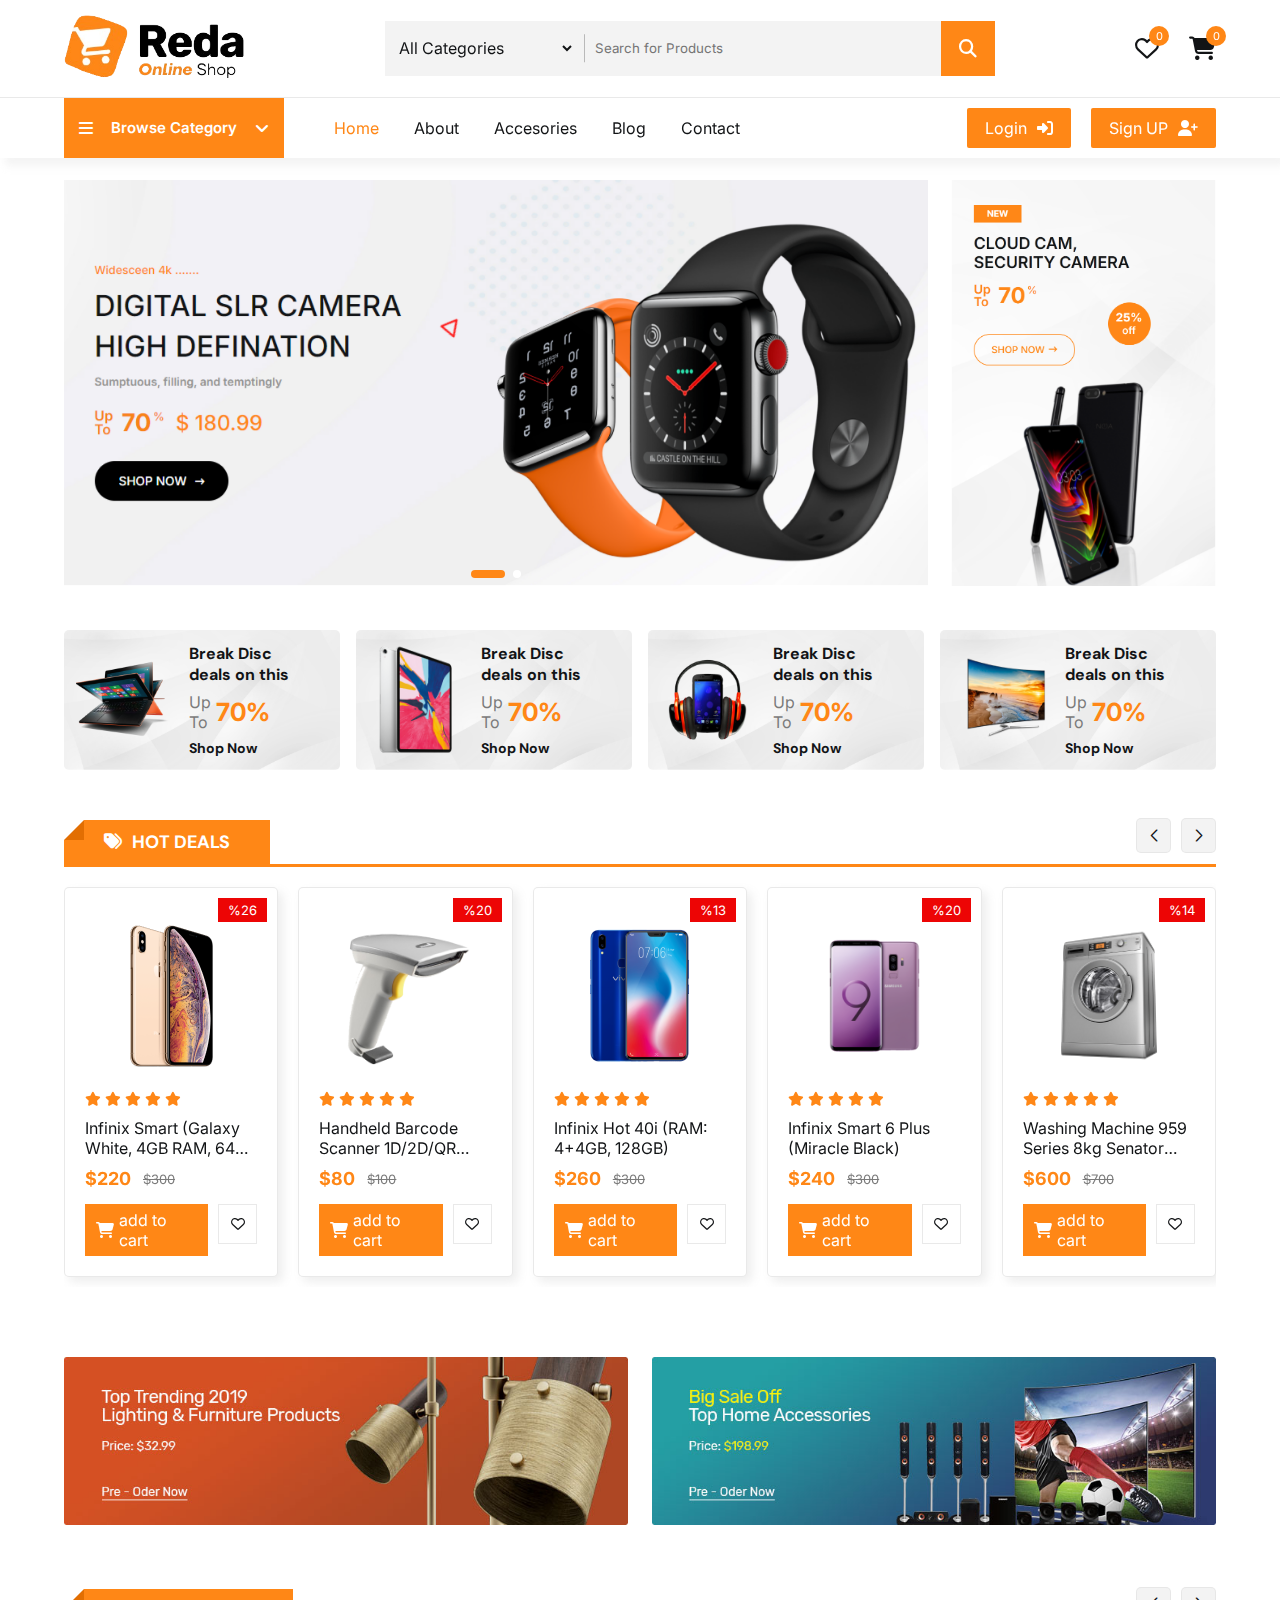
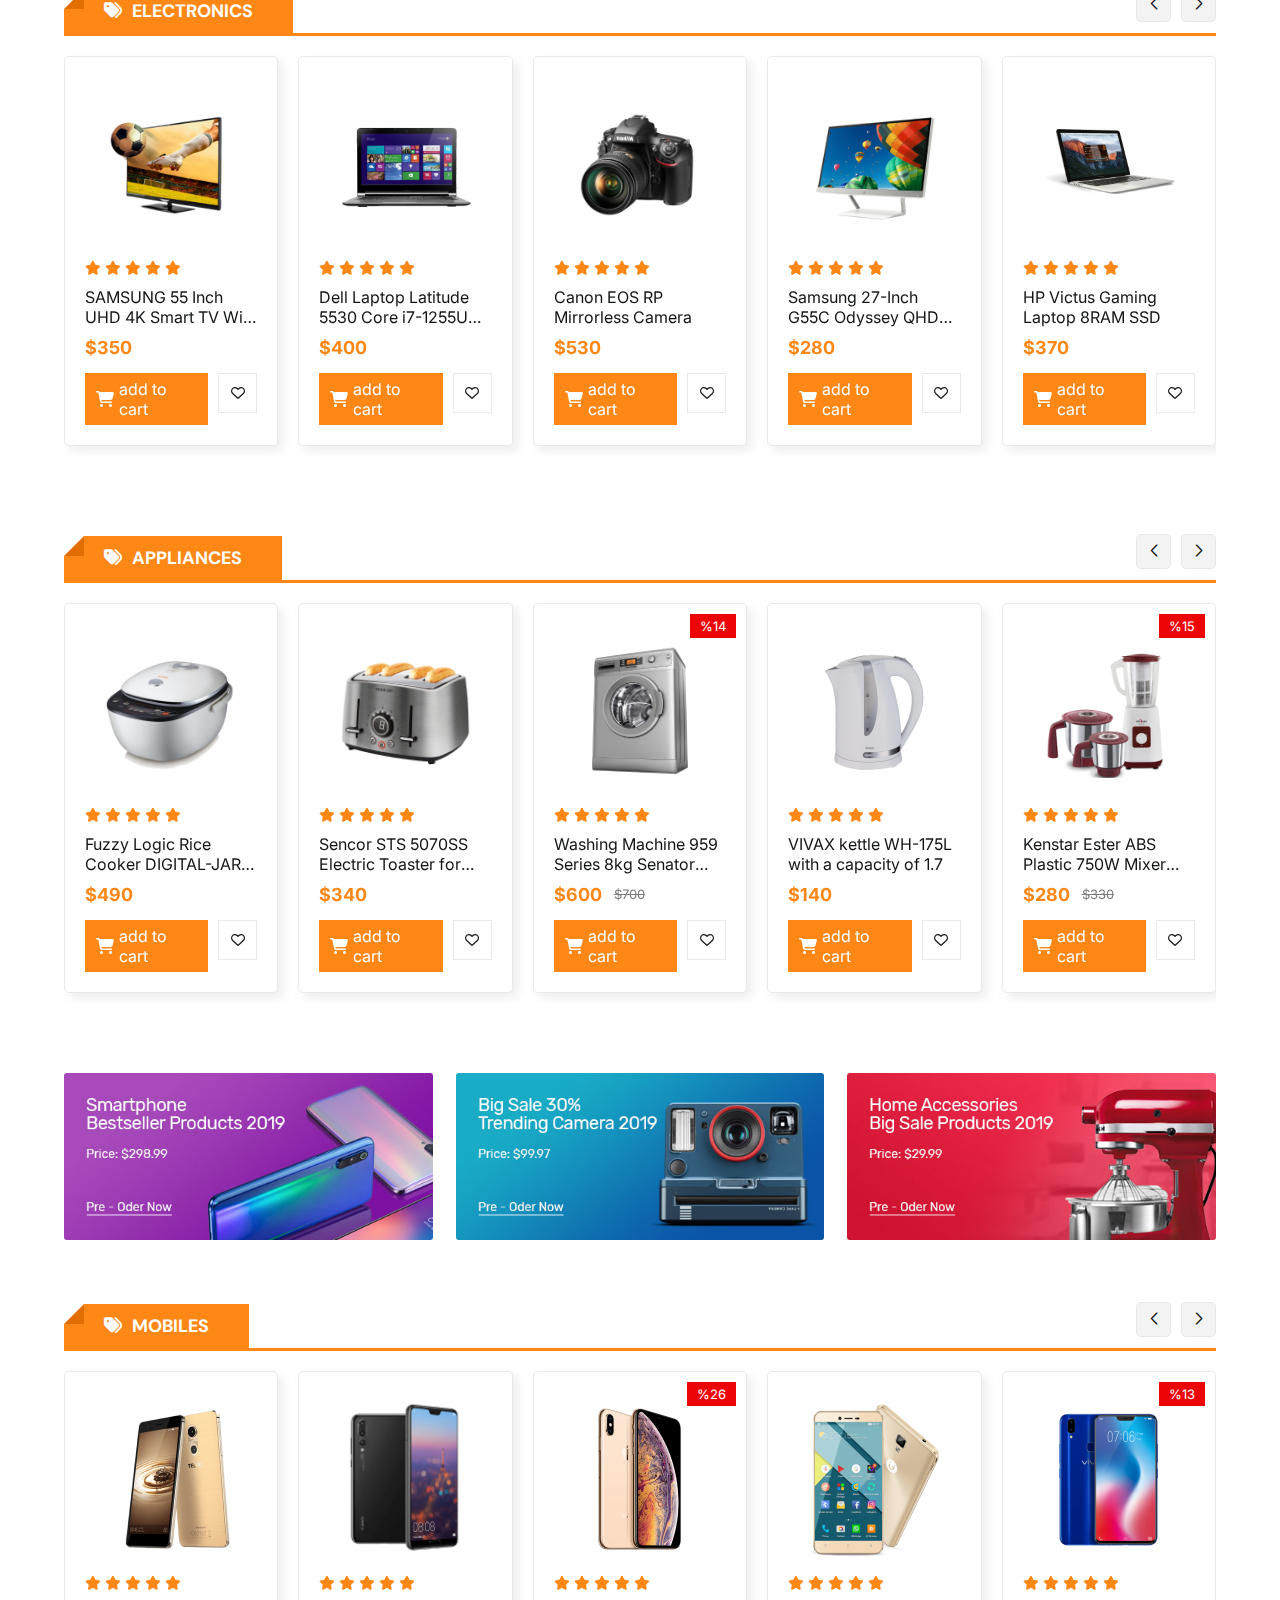
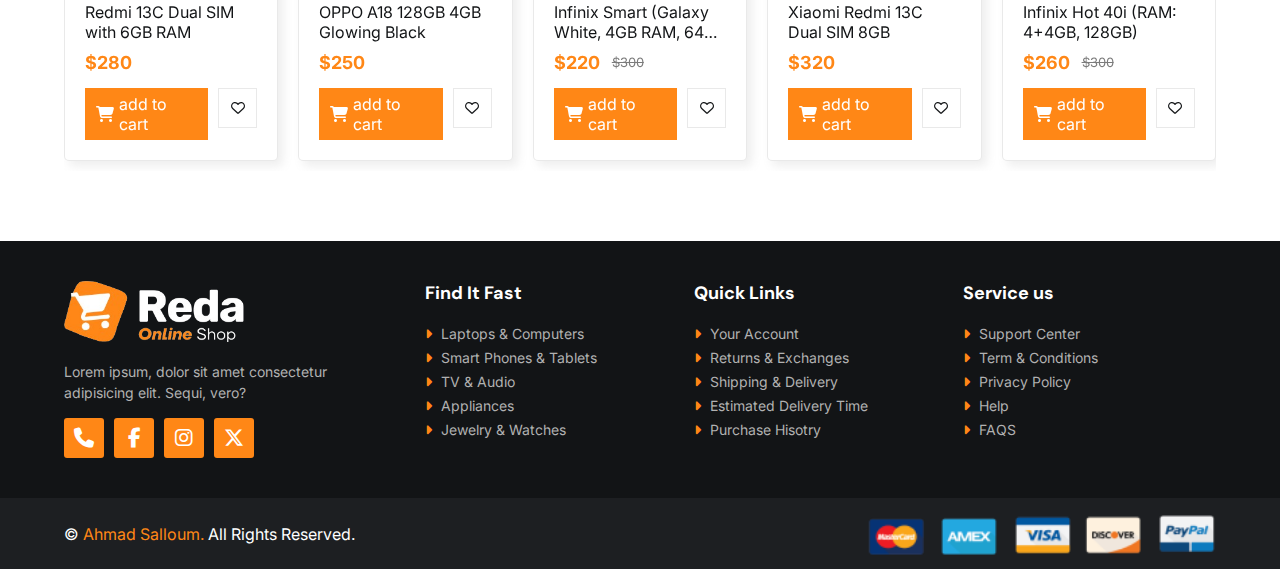
<file: index.html>
<!DOCTYPE html>
<html lang="en">
<head>
    <meta charset="UTF-8">
    <meta name="viewport" content="width=device-width, initial-scale=1.0">
    <title>Reda | Online Store</title>


    <link rel="icon" href="img/icon.png">




     <!-- Link Swiper's CSS -->
  <link rel="stylesheet" href="https://cdn.jsdelivr.net/npm/swiper@11/swiper-bundle.min.css" />

     <link rel="stylesheet" href="https://cdnjs.cloudflare.com/ajax/libs/font-awesome/6.6.0/css/all.min.css">

         <!-- File CSS -->
         <link rel="stylesheet" href="CSS/style.css">
    </head>
<body>


    <div class="cart">
        <div class="top_cart">
            <h3>Cart Items : <span class="Count_item_cart">0</span></h3>
            <span onclick="open_close_cart()" class="close_cart"><i class="fa-regular fa-circle-xmark"></i></span>
        </div>


        <div class="items_in_cart" id="cart_items">



        </div>


        <div class="bottom_cart">
            <div class="total">
                <p>subtotal</p>
                <p class="price_cart_toral">$0</p>
            </div>

            <div class="button_cart">
                <a href="checkout.html" class="btn_cart btn">Checkout</a>
                <span onclick="open_close_cart()" class="btn_cart trans_bg btn">Shop More</span>
            </div>
        </div>

    </div>

    <header>
        <div class="top_header">
            <div class="container">
                <a href="index.html" class="logo"> <img src="img/logo.png" alt=""></a>

                <form action="" class="search_box">

                    <div class="select_box">
                        <select id="category" name="category">

                            <option value="All Categories">All Categories</option>
                            <option value="Electronics & Digita">Electronics & Digita</option>
                            <option value="Phones & Tablet">Phones & Tablety</option>
                            <option value="Fashion & Clothings">Fashion & Clothings</option>
                            <option value="Telivsion & Monitor">Telivsion & Monitor</option>
                            <option value="Jewelry & Watches">Jewelry & Watches</option>
                            <option value="Washing Machine">Washing Machine</option>
                            <option value="Toys & Hobbies">Toys & Hobbies</option>

                        </select>
                    </div>

                    <input type="text" name="search" id="search" placeholder="Search for Products" required>

                    <button type="submit">
                        <i class="fa-solid fa-magnifying-glass"></i>
                    </button>

                    

                </form>

                <div class="header_icons">
                    <div class="icon">
                        <a href="#">
                            <i class="fa-regular fa-heart"></i>
                            <span class="count count_favourite">0</span>
                        </a>
                    </div>

                    <div onclick="open_close_cart()" class="icon">
                        <i class="fa-solid fa-cart-shopping"></i>
                        <span class="count count_item_header">0</span>
                    </div>
                </div>
            </div>
        </div>


        <div class="bottom_header">
            <div class="container">
                <nav class="nav">

                    <span onclick="open_Menu()" class="open_menu"><i class="fa-solid fa-bars"></i></span>

                    <div class="category_nav">

                        <div onclick="Open_Categ_list()" class="category_btn">
                            <i class="fa-solid fa-bars"></i>
                            <p>Browse Category</p>
                            <i class="fa-solid fa-angle-down"></i>

                        </div>


                        <div class="category_nav_list">
                            <a href="#">Top 10 Offers</a>
                            <a href="#">Electronics & Digita</a>
                            <a href="#">Phones & Tablet</a>
                            <a href="#">Fashion & Clothings</a>
                            <a href="#">Telivsion & Monitor</a>
                            <a href="#">Jewelry & Watches</a>
                            <a href="#">Toys & Hobbies</a>
                        </div>

                    </div>

                    <ul class="nav_links">

                        <span onclick="open_Menu()" class="close_menu"><i class="fa-regular fa-circle-xmark"></i></span>

                        <li class="active"><a href="#">Home</a></li>
                        <li><a href="index.html">About</a></li>
                        <li><a href="#">Accesories</a></li>
                        <li><a href="#">Blog</a></li>
                        <li><a href="#">Contact</a></li>

                    </ul>

                </nav>

                <div class="login_signup btns">
                    <a href="#" class="btn">Login  <i class="fa-solid fa-right-to-bracket"></i></a>

                    <a href="#" class="btn">Sign UP <i class="fa-solid fa-user-plus"></i></a>
                </div>

            </div>
        </div>

        
    </header>


    <div class="slider">
        <div class="container">


            <!-- Swiper -->
            <div class="slide-swp mySwiper">

                <div class="swiper-wrapper">
                    <div class="swiper-slide">
                        <a href="#"><img src="img/banner_home1.png" alt=""></a>
                    </div>
                    <div class="swiper-slide">
                        <a href="#"><img src="img/banner_home2.png" alt=""></a>
                    </div>

                    
                </div>
                <div class="swiper-pagination"></div>

            </div>


            <div class="banner_2">
                <a href="#"><img src="img/banner_home3.png" alt=""></a>
            </div>

        </div>
    </div>




    <div class="banners_4">
        <div class="container">


            <div class="box">
                <a href="#" class="link_btn"></a>

                <img src="img/banner3_1.png" alt="">
                <div class="text">
                    <h5>Break Disc</h5>
                    <h5>deals on this</h5>

                    <div class="sale">
                        <p>Up <br> To</p>
                        <span>70%</span>
                    </div>

                    <h6>Shop Now</h6>

                </div>
            </div>


            
            <div class="box">
                <a href="#" class="link_btn"></a>

                <img src="img/banner3_2.png" alt="">
                <div class="text">
                    <h5>Break Disc</h5>
                    <h5>deals on this</h5>
                    <div class="sale">
                        <p>Up <br> To</p>
                        <span>70%</span>
                    </div>

                    <h6>Shop Now</h6>

                </div>
            </div>


            
            <div class="box">
                <a href="#" class="link_btn"></a>

                <img src="img/banner3_3.png" alt="">
                <div class="text">
                    <h5>Break Disc</h5>
                    <h5>deals on this</h5>
                    <div class="sale">
                        <p>Up <br> To</p>
                        <span>70%</span>
                    </div>

                    <h6>Shop Now</h6>

                </div>
            </div>


            
            <div class="box">
                <a href="#" class="link_btn"></a>

                <img src="img/banner3_4.png" alt="">
                <div class="text">
                    <h5>Break Disc</h5>
                    <h5>deals on this</h5>
                    <div class="sale">
                        <p>Up <br> To</p>
                        <span>70%</span>
    
                    </div>
                    <h6>Shop Now</h6>
                </div>
            </div>


        </div>
    </div>


    <div class="slider_products slide">

        <div class="container">

            <div class="slide_product mySwiper">

                <div class="top_slide">
                    <h2><i class="fa-solid fa-tags"></i> Hot Deals</h2>
                </div>
                
                <div class="products swiper-wrapper" id="swiper_items_sale">

             
                   



                </div>
                


                <div class="swiper-button-next btn_Swip"></div>
                <div class="swiper-button-prev btn_Swip"></div>
            </div>

        </div>
    </div>


    <div class="banners">
        <div class="container">
            <div class="banners_boxs banner_2_img">
                <a href="#" class="box"><img src="img/banner_box4.jpg" alt=""></a>
                <a href="#" class="box"><img src="img/banner_box5.jpg" alt=""></a>
            </div>
        </div>
    </div>


    <div class="slider_products slide">

        <div class="container">

            <div class="slide_product mySwiper">

                <div class="top_slide">
                    <h2><i class="fa-solid fa-tags"></i> Electronics</h2>
                </div>
                
                <div class="products swiper-wrapper" id="swiper_elctronics">

             
                   



                </div>
                


                <div class="swiper-button-next btn_Swip"></div>
                <div class="swiper-button-prev btn_Swip"></div>
            </div>

        </div>
    </div>


    <div class="slider_products slide">

        <div class="container">

            <div class="slide_product mySwiper">

                <div class="top_slide">
                    <h2><i class="fa-solid fa-tags"></i> Appliances</h2>
                </div>
                
                <div class="products swiper-wrapper" id="swiper_appliances">

             
                   



                </div>
                


                <div class="swiper-button-next btn_Swip"></div>
                <div class="swiper-button-prev btn_Swip"></div>
            </div>

        </div>
    </div>


    <div class="banners">
        <div class="container">
            <div class="banners_boxs banner_3_img">
                <a href="#" class="box"><img src="img/banner_box1.jpg" alt=""></a>
                <a href="#" class="box"><img src="img/banner_box2.jpg" alt=""></a>
                <a href="#" class="box"><img src="img/banner_box3.jpg" alt=""></a>
            </div>
        </div>
    </div>

    
    <div class="slider_products slide">

        <div class="container">

            <div class="slide_product mySwiper">

                <div class="top_slide">
                    <h2><i class="fa-solid fa-tags"></i> Mobiles</h2>
                </div>
                
                <div class="products swiper-wrapper" id="swiper_mobiles">

             
                   



                </div>
                


                <div class="swiper-button-next btn_Swip"></div>
                <div class="swiper-button-prev btn_Swip"></div>
            </div>

        </div>
    </div>

    

    <footer>
        <div class="container">

            <div class="big_row">
                <img class="logo_footer" src="img/white_logo.png" alt="">

                <p>Lorem ipsum, dolor sit amet consectetur adipisicing elit. Sequi, vero?</p>

                <div class="icons_footer">
                    <a href="#"><i class="fa-solid fa-phone"></i></a>
                    <a href="#"><i class="fa-brands fa-facebook-f"></i></a>
                    <a href="#"><i class="fa-brands fa-instagram"></i></a>
                    <a href="#"><i class="fa-brands fa-x-twitter"></i></a>
                </div>
            </div>

            <div class="row">
                <h4>Find It Fast</h4>

                <div class="links">
                    <a href="#"><i class="fa-solid fa-caret-right"></i> Laptops & Computers </a>
                    <a href="#"><i class="fa-solid fa-caret-right"></i> Smart Phones & Tablets</a>
                    <a href="#"><i class="fa-solid fa-caret-right"></i> TV & Audio</a>
                    <a href="#"><i class="fa-solid fa-caret-right"></i> Appliances</a>
                    <a href="#"><i class="fa-solid fa-caret-right"></i> Jewelry & Watches</a>
                </div>
            </div>


            <div class="row">
                <h4>Quick Links</h4>

                <div class="links">
                    <a href="#"><i class="fa-solid fa-caret-right"></i> Your Account </a>
                    <a href="#"><i class="fa-solid fa-caret-right"></i> Returns & Exchanges</a>
                    <a href="#"><i class="fa-solid fa-caret-right"></i> Shipping & Delivery</a>
                    <a href="#"><i class="fa-solid fa-caret-right"></i> Estimated Delivery Time</a>
                    <a href="#"><i class="fa-solid fa-caret-right"></i> Purchase Hisotry</a>
                </div>
            </div>


            <div class="row">
                <h4>Service us</h4>

                <div class="links">
                    <a href="#"><i class="fa-solid fa-caret-right"></i> Support Center</a>
                    <a href="#"><i class="fa-solid fa-caret-right"></i> Term & Conditions</a>
                    <a href="#"><i class="fa-solid fa-caret-right"></i> Privacy Policy</a>
                    <a href="#"><i class="fa-solid fa-caret-right"></i> Help</a>
                    <a href="#"><i class="fa-solid fa-caret-right"></i> FAQS</a>
                </div>
            </div>
        </div>

        <div class="bottom_footer">
            <div class="container">
                <p>&copy; <span>Ahmad Salloum.</span> All Rights Reserved.</p>

                <div class="payment_img">
                    <img src="img/payment_method.png" alt="">
                </div>
            </div>
        </div>
    </footer>






       <!-- Swiper JS -->
  <script src="https://cdn.jsdelivr.net/npm/swiper@11/swiper-bundle.min.js"></script>

      <!-- File JS -->
     
      <script src="JS/swiper.js"></script>
      <script src="JS/items_home.js"></script>
      <script src="JS/main.js"></script>
</body>
</html>
</file>
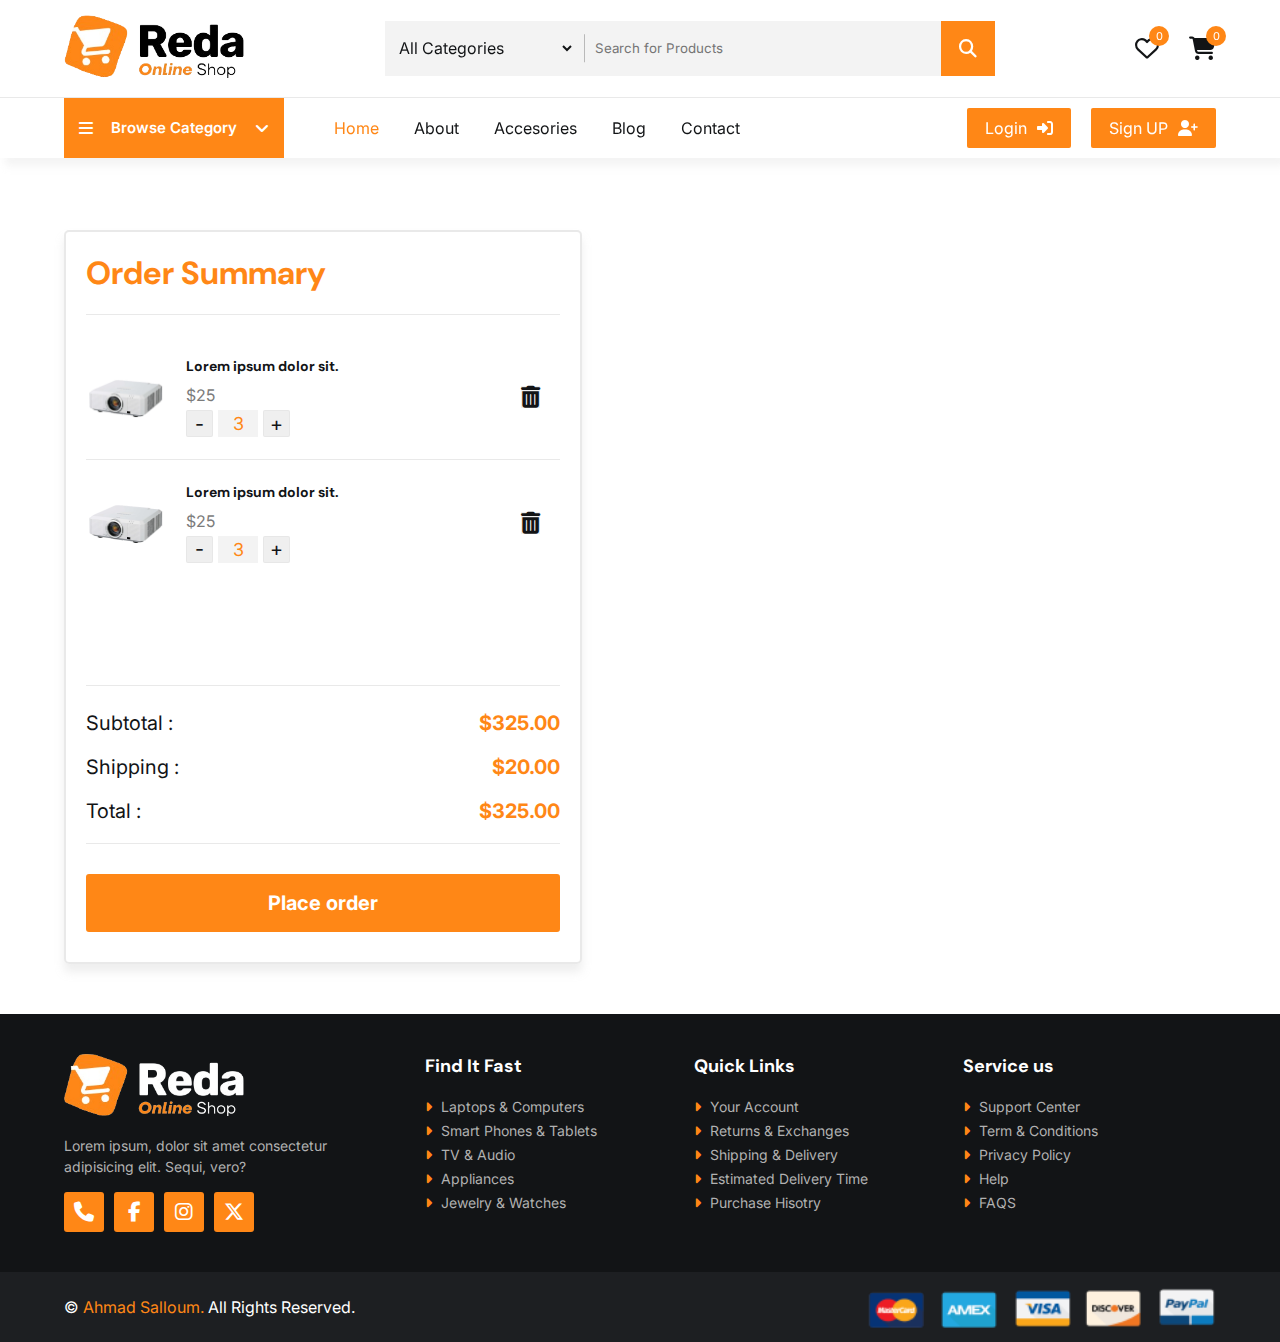
<file: checkout.html>
<!DOCTYPE html>
<html lang="en">
<head>
    <meta charset="UTF-8">
    <meta name="viewport" content="width=device-width, initial-scale=1.0">
    <title>Reda | Online Store</title>


    <link rel="icon" href="img/icon.png">


     <link rel="stylesheet" href="https://cdnjs.cloudflare.com/ajax/libs/font-awesome/6.6.0/css/all.min.css">

         <!-- File CSS -->
         <link rel="stylesheet" href="CSS/style.css">
    </head>
<body>


    <div class="cart">
        <div class="top_cart">
            <h3>Cart Items : <span class="Count_item_cart">0</span></h3>
            <span onclick="open_close_cart()" class="close_cart"><i class="fa-regular fa-circle-xmark"></i></span>
        </div>


        <div class="items_in_cart" id="cart_items">



        </div>


        <div class="bottom_cart">
            <div class="total">
                <p>subtotal</p>
                <p class="price_cart_toral">$0</p>
            </div>

            <div class="button_cart">
                <a href="#" class="btn_cart btn">Checkout</a>
                <span onclick="open_close_cart()" class="btn_cart trans_bg btn">Shop More</span>
            </div>
        </div>

    </div>

    <header>
        <div class="top_header">
            <div class="container">
                <a href="index.html" class="logo"> <img src="img/logo.png" alt=""></a>

                <form action="" class="search_box">

                    <div class="select_box">
                        <select id="category" name="category">

                            <option value="All Categories">All Categories</option>
                            <option value="Electronics & Digita">Electronics & Digita</option>
                            <option value="Phones & Tablet">Phones & Tablety</option>
                            <option value="Fashion & Clothings">Fashion & Clothings</option>
                            <option value="Telivsion & Monitor">Telivsion & Monitor</option>
                            <option value="Jewelry & Watches">Jewelry & Watches</option>
                            <option value="Washing Machine">Washing Machine</option>
                            <option value="Toys & Hobbies">Toys & Hobbies</option>

                        </select>
                    </div>

                    <input type="text" name="search" id="search" placeholder="Search for Products" required>

                    <button type="submit">
                        <i class="fa-solid fa-magnifying-glass"></i>
                    </button>

                    

                </form>

                <div class="header_icons">
                    <div class="icon">
                        <a href="#">
                            <i class="fa-regular fa-heart"></i>
                            <span class="count count_favourite">0</span>
                        </a>
                    </div>

                    <div onclick="open_close_cart()" class="icon">
                        <i class="fa-solid fa-cart-shopping"></i>
                        <span class="count count_item_header">0</span>
                    </div>
                </div>
            </div>
        </div>


        <div class="bottom_header">
            <div class="container">
                <nav class="nav">

                    <span onclick="open_Menu()" class="open_menu"><i class="fa-solid fa-bars"></i></span>

                    <div class="category_nav">

                        <div onclick="Open_Categ_list()" class="category_btn">
                            <i class="fa-solid fa-bars"></i>
                            <p>Browse Category</p>
                            <i class="fa-solid fa-angle-down"></i>

                        </div>


                        <div class="category_nav_list">
                            <a href="#">Top 10 Offers</a>
                            <a href="#">Electronics & Digita</a>
                            <a href="#">Phones & Tablet</a>
                            <a href="#">Fashion & Clothings</a>
                            <a href="#">Telivsion & Monitor</a>
                            <a href="#">Jewelry & Watches</a>
                            <a href="#">Toys & Hobbies</a>
                        </div>

                    </div>

                    <ul class="nav_links">

                        <span onclick="open_Menu()" class="close_menu"><i class="fa-regular fa-circle-xmark"></i></span>

                        <li class="active"><a href="#">Home</a></li>
                        <li><a href="index.html">About</a></li>
                        <li><a href="#">Accesories</a></li>
                        <li><a href="#">Blog</a></li>
                        <li><a href="#">Contact</a></li>

                    </ul>

                </nav>

                <div class="login_signup btns">
                    <a href="#" class="btn">Login  <i class="fa-solid fa-right-to-bracket"></i></a>

                    <a href="#" class="btn">Sign UP <i class="fa-solid fa-user-plus"></i></a>
                </div>

            </div>
        </div>

        
    </header>


    <section class="checkout">
        <form action="">


            <div class="container">
                <div class="ordersummary">
                    <h1>Order Summary</h1>

                    <div class="items">

    


                        <div class="item_cart">

                            <div class="image_name">
                                <img src="img/product/10.png" alt="">

                                <div class="content">
                                    <h4>Lorem ipsum dolor sit.</h4>
                                    <p class="price_cart">$25</p>
                                    <div class="quantity_control">
                                        <button class="decrease_quantity">-</button>
                                        <span class="quantity">3</span>
                                        <button class="increase_quantity">+</button>
                                    </div>
                                </div>
                            </div>


                            <button class="delete_item"><i class="fa-solid fa-trash-can"></i></button>



                        </div>

                        <div class="item_cart">

                            <div class="image_name">
                                <img src="img/product/10.png" alt="">

                                <div class="content">
                                    <h4>Lorem ipsum dolor sit.</h4>
                                    <p class="price_cart">$25</p>
                                    <div class="quantity_control">
                                        <button class="decrease_quantity">-</button>
                                        <span class="quantity">3</span>
                                        <button class="increase_quantity">+</button>
                                    </div>
                                </div>
                            </div>


                            <button class="delete_item"><i class="fa-solid fa-trash-can"></i></button>



                        </div>


                    </div>



                    <div class="bottom_summary">
                        <div class="shop_table">
                            <p>Subtotal :</p>
                            <span class="subtotal_checkout">$325.00</span>
                        </div>


                        <div class="shop_table">
                            <p>Shipping :</p>
                            <span class="">$20.00</span>
                        </div>



                        <div class="shop_table">
                            <p>total :</p>
                            <span class="total_checkout">$325.00</span>
                        </div>


                        <div class="button_div">
                            <button type="submit">Place order</button>
                        </div>



                    </div>









                </div>

                <div class="input_info">
                    
                </div>
            </div>
        </form>
    </section>



    

    <footer>
        <div class="container">

            <div class="big_row">
                <img class="logo_footer" src="img/white_logo.png" alt="">

                <p>Lorem ipsum, dolor sit amet consectetur adipisicing elit. Sequi, vero?</p>

                <div class="icons_footer">
                    <a href="#"><i class="fa-solid fa-phone"></i></a>
                    <a href="#"><i class="fa-brands fa-facebook-f"></i></a>
                    <a href="#"><i class="fa-brands fa-instagram"></i></a>
                    <a href="#"><i class="fa-brands fa-x-twitter"></i></a>
                </div>
            </div>

            <div class="row">
                <h4>Find It Fast</h4>

                <div class="links">
                    <a href="#"><i class="fa-solid fa-caret-right"></i> Laptops & Computers </a>
                    <a href="#"><i class="fa-solid fa-caret-right"></i> Smart Phones & Tablets</a>
                    <a href="#"><i class="fa-solid fa-caret-right"></i> TV & Audio</a>
                    <a href="#"><i class="fa-solid fa-caret-right"></i> Appliances</a>
                    <a href="#"><i class="fa-solid fa-caret-right"></i> Jewelry & Watches</a>
                </div>
            </div>


            <div class="row">
                <h4>Quick Links</h4>

                <div class="links">
                    <a href="#"><i class="fa-solid fa-caret-right"></i> Your Account </a>
                    <a href="#"><i class="fa-solid fa-caret-right"></i> Returns & Exchanges</a>
                    <a href="#"><i class="fa-solid fa-caret-right"></i> Shipping & Delivery</a>
                    <a href="#"><i class="fa-solid fa-caret-right"></i> Estimated Delivery Time</a>
                    <a href="#"><i class="fa-solid fa-caret-right"></i> Purchase Hisotry</a>
                </div>
            </div>


            <div class="row">
                <h4>Service us</h4>

                <div class="links">
                    <a href="#"><i class="fa-solid fa-caret-right"></i> Support Center</a>
                    <a href="#"><i class="fa-solid fa-caret-right"></i> Term & Conditions</a>
                    <a href="#"><i class="fa-solid fa-caret-right"></i> Privacy Policy</a>
                    <a href="#"><i class="fa-solid fa-caret-right"></i> Help</a>
                    <a href="#"><i class="fa-solid fa-caret-right"></i> FAQS</a>
                </div>
            </div>
        </div>

        <div class="bottom_footer">
            <div class="container">
                <p>&copy; <span>Ahmad Salloum.</span> All Rights Reserved.</p>

                <div class="payment_img">
                    <img src="img/payment_method.png" alt="">
                </div>
            </div>
        </div>
    </footer>



      <script src="JS/main.js"></script>
</body>
</html>
</file>
<file: CSS/style.css>
@import url('https://fonts.googleapis.com/css2?family=DM+Sans:ital,opsz,wght@0,9..40,100..1000;1,9..40,100..1000&family=Inter:ital,opsz,wght@0,14..32,100..900;1,14..32,100..900&display=swap');

*{
    padding: 0;
    margin: 0;
    box-sizing: border-box;
    list-style: none;
    text-decoration: none;
    font-family: "Inter" , sans-serif;
    color: var(--color_heading);
}
:root{
    --main_color : #ff8716;
    --p_color: #7b7b7b;
    --bg_color: #F3F3F3;
    --white_color: #fff;
    --color_heading: #121416;
    --border_color: #e5e5e5d5;
    --Sale_color: #E51A1A;
}


body{
    padding-top: 180px;
}


span{
    color: var(--main_color);
}
p{
    color: var(--p_color);
}
h1,h2,h3,h4,h5,h6{
    color: var(--color_heading);
    font-family: "DM Sans" , sans-serif;
}

img{
    width: 100%;
}

input,select,button{
    border: none;
    outline: none;
}

.btns{
    display: flex;
    align-items: center;
    gap: 20px;
}

.btn{
    padding: 10px 18px;
    text-transform: capitalize;
    border-radius: 2px;
    cursor: pointer;
    background: var(--main_color);
    color: var(--white_color);
    display: flex;
    gap: 10px;
    align-items: center;
    transition: 0.3s;
}
.btn i{
    color: var(--white_color);
}
.btn:hover{
    scale: 1.1;
}

.container{
    width: 90%;
    margin: auto;
    max-width: 1350px;
}

@media (max-width:1350px) {
    .container{
        width: 90%;
    }
}

/* Start Header */

header{
    background: #fff;
    position: fixed;
    top: 0;
    left: 0;
    right: 0;
    box-shadow: 5px 8px 8px #d1d1d13b;
    z-index: 1000;
}

header .top_header .container{
    display: flex;
    align-items: center;
    justify-content: space-between;
    padding: 15px 0;
}

header .top_header .logo{
    width: 180px;
}

header .top_header .search_box{
    width: 610px;
    display: flex;
    align-items: center;
    border-radius: 2px;
    background: var(--bg_color);
}
header .top_header .search_box input{
    height: 55px;
    width: 400px;
    padding: 5px 15px 5px 10px;
    background: var(--bg_color);
}

header .top_header .search_box .select_box{
    position: relative;
}
header .top_header .search_box .select_box::after{
    content: '';
    position: absolute;
    top: 50%;
    transform: translateY(-50%);
    right: 0;
    width: 1px;
    height: 50%;
    background: #b9b9b9;
}


header .top_header .search_box select{
    height: 55px;
    width: 190px;
    background: var(--bg_color);
    font-size: 16px;
    cursor: pointer;
    padding-left: 10px;
    margin-right: 10px;
}

header .top_header .search_box select option{
    font-size: 15px;
}

header .top_header .search_box button{
    height: 55px;
    width: 60px;
    background: var(--main_color);
    font-size: 18px;
    cursor: pointer;
}
header .top_header .search_box button i{
    color: var(--white_color);
}

header .top_header .header_icons{
    display: flex;
    gap: 30px;
}
header .top_header .header_icons .icon{
    position: relative;
    cursor: pointer;
}
header .top_header .header_icons .icon i{
    font-size: 24px;
}

header .top_header .header_icons .icon .count{
    position: absolute;
    top: -10px;
    right: -10px;
    width: 20px;
    height: 20px;
    text-align: center;
    line-height: 20px;
    background: var(--main_color);
    color: var(--white_color);
    font-size: 11px;
    border-radius: 100%;
}



header .bottom_header{
    border-top: 1px solid var(--border_color);
}

header .bottom_header .container{
    display: flex;
    align-items: center;
    justify-content: space-between;
}

header .bottom_header nav{
    display: flex;
    align-items: center;
    gap: 50px;
    height: 60px;
}

header .bottom_header .category_nav{
    width: 220px;
    position: relative;
    height: 100%;
}
header .bottom_header .category_nav .category_btn{
    height: 100%;
    width: 100%;
    border-radius: 0;
    display: flex;
    justify-content: space-between;
    align-items: center;
    background: var(--main_color);
    padding: 0 15px;
    cursor: pointer;
}
header .bottom_header .category_nav .category_btn p{
    color: var(--white_color);
    font-weight: 600;
    font-size: 15px;
}
header .bottom_header .category_nav .category_btn i{
    color: var(--white_color);
}


header .bottom_header .category_nav .category_nav_list{
    position: absolute;
    top: 100%;
    left: 0;
    background: var(--white_color);
    width: 100%;
    border: 1px solid #999;
    border-top: 0;
    display: flex;
    flex-direction: column;
    clip-path: polygon(0 0 , 100% 0 , 100% 0 , 0 0);
    transition: 0.3s ease-in-out;
}
header .bottom_header .category_nav .category_nav_list.active{
    clip-path: polygon(0 0, 100% 0 , 100% 100% , 0 100%);
}

header .bottom_header .category_nav .category_nav_list a{
    padding: 14px 10px;
    border-bottom: 1px solid var(--border_color);
    font-size: 14px;
}
header .bottom_header .category_nav .category_nav_list a:last-child{
    border-bottom: 0;
}
header .bottom_header .category_nav .category_nav_list a:hover{
    background: #d0d0d0;
}






header .bottom_header .nav_links{
    display: flex;
    gap: 35px;
}
header .bottom_header .nav_links li a{
    color: var(--color_heading);
    transition: 0.3s;
}
header .bottom_header .nav_links li:hover a,
header .bottom_header .nav_links li.active a{
    color: var(--main_color);
}



/* Slide */


.slider{
    position: relative;
}

.slider .container{
    display: flex;
    justify-content: space-between;
}

.slider  .banner_2{
    width: 23%;
    height: 100%;
    object-fit: cover;
}

.slider  .banner_2 a{
    height: 100%;
    width: 100%;
}


.slider .container .slide-swp{
    width: 75%;
    overflow: hidden;
    position: relative;
}

.swiper-wrapper{
    height: auto !important;
}

.slider .container .slide-swp .swiper-pagination span{
    background: #fff;
    opacity: 1;
}

.swiper-pagination-bullet-active{
    background: var(--main_color) !important;
    width: 34px !important;
    height: 8px !important;
    border-radius: 30px !important;
}



/* banners_4 */ 

.banners_4{
    margin: 40px 0;
}

.banners_4 .container{
    display: flex;
    justify-content: space-between;
}

.banners_4 .container .box{
    width: 24%;
    background: url(../img/bg_banner3.jpg);
    background-size: cover;
    background-position: center;
    border-radius: 5px;
    display: flex;
    align-items: center;
    gap: 15px;
    padding: 12px 10px;
    position: relative;
}

.banners_4 .container .box img{
    width: 100px;
    transition: 0.3s;
}
.banners_4 .container .box:hover img{
    scale: 1.05;
}
.banners_4 .container .box h5{
    font-size: 16px;
}
.banners_4 .container .box .sale{
    display: flex;
    align-items: center;
    gap: 5px;
    margin: 7px 0;

}

.banners_4 .container .box .sale span{
    font-size: 25px;
    font-weight: bold;
}

.banners_4 .container .box h6{
    font-size: 14px;
    font-weight: bold;
}

.banners_4 .container .box .link_btn{
    position: absolute;
    width: 100%;
    height: 100%;
    background: transparent;
}

/* Start Slide */ 

.slide{
    margin-bottom: 70px;
}
.top_slide{
    position: relative;
    margin-bottom: 20px;
    border-bottom: 3px solid var(--main_color);
}

.top_slide h2{
    position: relative;
    text-transform: uppercase;
    background: var(--main_color);
    color: var(--white_color);
    font-size: 18px;
    padding: 10px 40px;
    display: flex;
    align-items: center;
    gap: 10px;
    width: max-content;
}
.top_slide h2::before{
    content: '';
    position: absolute;
    width: 0;
    height: 0;
    top: 0;
    z-index: 9;
    border-left: 20px solid transparent;
    background: #fff;
    left: 0;
    border-bottom: 20px solid #e26e02;
}

.top_slide h2 i{
    color: var(--white_color);
}

.slide .container{
    position: relative;
}
.slide .container .mySwiper{
    padding: 10px 0;
}

.slide .container .mySwiper .btn_Swip{
    position: absolute;
    top: 30px;
    right: 0;
    background: var(--bg_color);
    color: var(--color_heading);
    font-weight: bold;
    border-radius: 5px;
    height: 35px;
    width: 35px;
    border: 1px solid var(--border_color);
}
.slide .container .mySwiper .btn_Swip::after{
    font-size: 12px;
}
.slide .container .mySwiper .btn_Swip.swiper-button-prev{
    left: calc(100% - 80px);
}


/* product card style */ 
.mySwiper{
    overflow: hidden;
}
.product {
    background: #fff;
    padding: 20px 20px;
    box-shadow: 5px 5px 10px #94949428;
    border: 1px solid var(--border_color);
    border-radius: 5px;
    position: relative;
}

.product .sale_present{
    position: absolute;
    top: 10px;
    right: 10px;
    z-index: 2;
    background: #ed0505;
    color: var(--white_color);
    padding: 4px 10px;
    font-size: 13px;
}
.product .img_product{
    position: relative;
    height: 180px;
    padding: 0 20px;
    display: flex;
    align-items: center;
    justify-content: center;
    transition: 0.3s;
}
.product:hover .img_product{
    scale: 1.1;
}
.product .name_product{
    margin-bottom: 10px;
    color: var(--color_heading);
    overflow: hidden;
    text-overflow: ellipsis;
    display: -webkit-box;
    -webkit-line-clamp: 2;
    -webkit-box-orient: vertical;
}
.product .name_product a:hover{
    text-decoration: underline;
}

.stars{
    margin-bottom: 10px;
}
.stars i{
    color: var(--main_color);
    font-size: 14px;
}

.price{
    display: flex;
    align-items: center;
    gap: 12px;
}
.price p{
    color: var(--main_color);
    font-weight: bold;
    font-size: 18px;
}
.price .old_price{
    color: var(--p_color);
    text-decoration: line-through;
    font-size: 13px;
    font-weight: normal;
}

.product .icons{
    display: flex;
    gap: 10px;
    margin-top: 15px;
}
.product .icons .icon_product{
    width: 40px;
    height: 40px;
    border: 1px solid var(--border_color);
    cursor: pointer;
    display: flex;
    align-items: center;
    justify-content: center;
    transition: 0.3s;
}
.product .icons .icon_product:hover{
    background: var(--main_color);
}
.product .icons .icon_product i{
    font-size: 14px;
}
.product .icons .icon_product:hover i{
    color: var(--white_color);
}
.product .icons  .btn_add_cart{
    background: var(--main_color);
    display: flex;
    align-items: center;
    gap: 5px;
    color: var(--white_color);
    padding: 5px 10px;
    cursor: pointer;
    transition: 0.3s;
    border: 1px solid var(--main_color);
}
.product .icons  .btn_add_cart i {
    color: var(--white_color);
    pointer-events: none;
}
.product .icons  .btn_add_cart.active{
    color: var(--color_heading);
    background: transparent;
    pointer-events: none;
}
.product .icons  .btn_add_cart.active i{
    color: var(--main_color);
}
.product .icons  .btn_add_cart:Hover{
    scale: 1.05;
    background: #f47600;
}


/* banners  banners 3*/

.banners{
    margin: 50px 0;
}
.banners .banners_boxs{
    display: flex;
    justify-content: space-between;
}
.banners .banners_boxs .box{
    width: 49%;
}

.banners .banners_boxs.banner_3_img .box{
    width: 32%;
}


/* Start Footer */ 

footer{
    background: var(--color_heading);
}
footer .container{
    display: flex;
    justify-content: space-between;
    padding: 40px 0;
}

footer .container  .big_row{
    width: 30%;
}

footer .container  .big_row .logo_footer{
    width: 180px;
}

footer .container  .big_row p{
    width: 90%;
    color: #b1b1b1;
    font-size: 14px;
    line-height: 1.5;
    margin: 15px 0;
}

footer .container  .big_row .icons_footer{
    display: flex;
    gap: 10px;
}
footer .container  .big_row .icons_footer a{
    width: 40px;
    height: 40px;
    display: flex;
    align-items: center;
    justify-content: center;
    background: var(--main_color);
    border-radius: 3px;
    position: relative;
    top: 0;
    transition: 0.3s;
}
footer .container  .big_row .icons_footer a:hover{
    top: -5px;
}
footer .container  .big_row .icons_footer a i{
    color: var(--white_color);
    font-size: 20px;
}

footer .container .row{
    width: 22%;
}

footer .container .row h4{
    color: var(--white_color);
    font-size: 18px;
    margin-bottom: 20px;
}
footer .container .row .links{
    display: flex;
    flex-direction: column;
    gap: 7px;
}


footer .container .row .links a{
    color: #b1b1b1;
    font-size: 14px;
    position: relative;
    left: 0;
    transition: 0.3s;
}
footer .container .row .links a i{
    color: var(--main_color);
    font-size: 14px;
    margin-right: 5px;
}
footer .container .row .links a:hover{
    left: 8px;
    color: var(--main_color);
}
footer  .bottom_footer{
    background: #1d1f22;
}
footer  .bottom_footer .container{
    align-items: center;
    padding: 5px 0;
}
footer  .bottom_footer p{
    color: var(--white_color);
}

footer  .bottom_footer .payment_img{
    width: 350px;
}


/* End Footer */


.cart{
    position: fixed;
    top: 0;
    right: -350px;
    bottom: 0;
    z-index: 1100;
    background: var(--white_color);
    border-left: 1px solid var(--border_color);
    width: 350px;
    padding: 30px;
    display: flex;
    flex-direction: column;
    justify-content: space-between;
    transition: 0.3s ease-in-out;
}
.cart.active{
    right: 0;
}

.cart .top_cart{
    display: flex;
    align-items: center;
    justify-content: space-between;
}

.cart .top_cart .close_cart i{
    cursor: pointer;
    font-size: 35px;
}
.cart .top_cart h3{
    font-size: 18px;
}
.cart .top_cart h3 span{
    color: var(--color_heading);
}


.cart .items_in_cart{
    padding: 20px 0;
    border-block: 1px solid var(--border_color);
    margin-block: 20px;
    height: 100%;
    overflow-y: auto;
}

.cart .items_in_cart .item_cart{
    display: flex;
    gap: 20px;
    align-items: center;
    justify-content: center;
    height: 125px;
    border-bottom: 1px solid var(--border_color);
}
.cart .items_in_cart .item_cart:last-child{
    border-bottom: 0;
    margin-bottom: 0;
}
.cart .items_in_cart .item_cart img{
    width: 80px;
}

.cart .items_in_cart .item_cart h4{
    margin-bottom: 10px;
    font-weight: 500;
    font-size: 14px;
    overflow: hidden;
    text-overflow: ellipsis;
    display: -webkit-box;
    -webkit-line-clamp: 2;
    -webkit-box-orient: vertical
}
.cart .items_in_cart .item_cart .delete_item i{
    font-size: 22px;
    cursor: pointer;
    transition: 0.3s;
}
.cart .items_in_cart .item_cart .delete_item i:hover{
    color: #E51A1A;
}

.cart .items_in_cart .item_cart .quantity_control{
    display: flex;
    align-self: center;
    gap: 5px;
    margin-top: 5px;
}

.cart .items_in_cart .item_cart .quantity_control span{
    font-size: 18px;
    min-width: 40px;
    display: flex;
    justify-content: center;
    align-items: center;
}

.cart .items_in_cart .item_cart .quantity_control  button{
    width: 27px;
    height: 27px;
    display: flex;
    align-items: center;
    justify-content: center;
    cursor: pointer;
    font-size: 20px;
    border-radius: 2px;
    border: 1px solid var(--border_color);
}
.cart .bottom_cart .total{
    display: flex;
    justify-content: space-between;
    margin-bottom: 30px;
}
.cart .bottom_cart .price_cart_toral{
    color: var(--main_color);
    font-size: 20px;
}

.cart .bottom_cart .button_cart{
    display: flex;
    gap: 20px;
}

.cart .bottom_cart .button_cart .btn_cart{
    text-transform: uppercase;
    border: 2px solid var(--main_color);
    cursor: pointer;
    border-radius: 5px;
    transition: 0.3s;
}
.cart .bottom_cart .button_cart .trans_bg{
    background: transparent;

color: var(--color_heading);
}

/* Start Cart */ 




.close_menu,
.open_menu{
    display: none;
}



/* STart Responsive */ 


@media (max-width:1100px) {
    body{
        padding-top: 240px;
    }
    
    header .top_header .container{
        flex-wrap: wrap;
    }
    header .top_header .search_box{
        order: 3;
        width: 80%;
        margin: 20px auto 0;
    }
    header .top_header .logo{
        width: 140px;
    }
    header .top_header .search_box select{
        width: 200px;
    }
    header .top_header .search_box input{
        width: calc(100% - 200px);
    }
    header .bottom_header .nav_links{
        position: fixed;
        top: 0;
        left: -400px;
        bottom: 0;
        background: #fff;
        width: 400px;
        flex-direction: column;
        align-items: center;
        padding-top: 100px;
        border: 1px solid #b5b5b596;
        transition: 0.3s ease-in-out;
    }
    header .bottom_header .nav_links.active{
        left: 0;
    }
    header .bottom_header .nav_links li{
        font-size: 18px;
        height: auto;
    }

    .close_menu{
        display: block;
        position: absolute;
        top: 30px;
        right: 30px;
        font-size: 30px;
    }
    .open_menu{
        display: block;
        font-size: 25px;
    }
    .open_menu i{
        color: var(--main_color);
        border: 1px solid var(--main_color);
        height: 40px;
        width: 40px;
        text-align: center;
        line-height: 40px;
        border-radius: 3px;
    }

    header .bottom_header .category_nav{
        width: auto;
    }
    header .bottom_header .category_nav .category_btn p{
        font-size: 13px;
        margin: 0 10px;
    }
    header .bottom_header nav{
        gap: 20px;
    }





    .banners_4 .container{
        flex-wrap: wrap;
  
    }
    .banners_4 .container .box{
        width: 49%;
        margin-bottom: 20px;
        justify-content: space-around;
    }
}

@media (max-width:1000px) {
    .slider .banner_2{
        display: none;
    }
    .slider .container .slide-swp{
        width: 100%;
    }
  


    footer .container{
        flex-wrap: wrap;
    }
    footer .container .big_row{
        width: 40%;
        margin-bottom: 20px;
    }
    footer .container .row{
        width: 30%;
        margin-bottom: 20px;
    }


}
@media (max-width:800px){

    .top_slide h2{
        font-size: 16px;
        padding: 10px 25px;
    }
    .product .name_product{
        font-size: 14px;
    }
    .price p{
        font-size: 16px;
    }
    .price .old_price{
        font-size: 12px;
    }
    .product .icons .btn_add_cart{
        font-size: 14px;
        padding: 3px 5px;
    }
    .banners .banners_boxs{
        flex-wrap: wrap;
    }
    .banners .banners_boxs .box{
        width: 100%;
        margin-bottom: 20px;
    }
    .banners .banners_boxs.banner_3_img .box{
        width: 49%;
    }
    






    footer .container .big_row{
        width: 50%;
        margin-bottom: 30px;
    }
    footer .container .row{
        width: 50%;
        margin-bottom: 30px;
    }
    footer .bottom_footer .container{
        flex-direction: column;
        gap: 10px;
    }
    

}


@media (max-width:500px) {
    
    header .bottom_header .category_nav{
        display: none;
    }
    header .top_header .search_box{
        width: 100%;
    }
    header .top_header .search_box select{
        width: 140px;
    }
    header .top_header .search_box input{
        width: calc(100% - 140px);
    }
    header .bottom_header .nav_links{
        width: 100%;
        left: -100%;
    }
    .cart{
        width: 100%;
        right: -100%;
    }

    .banners_4 .container .box{
        width: 100%;
    }

    .banners_4 .container .box h5{
        font-size: 14px;
    }
    .banners_4 .container .box h6{
        font-size: 13px;
    }

    .banners .banners_boxs.banner_3_img .box{
        width: 100%;
    }




    .product .icons .btn_add_cart.active{
        font-size: 13px;
    }
    .product .icons .btn_add_cart.active i{
        font-size: 14px;
    }


    footer .container .row{
        width: 100%;
    }
    footer .container .big_row{
        width: 100%;
    }
}















/* End Cart */ 




/* checkout page */ 

.checkout{
    margin: 50px 0;
}

.checkout .container{
    display: flex;
    align-items: center;
    justify-content: space-between;
}

.checkout .ordersummary{
    width: 45%;
    padding: 0 20px;
    border: 2px solid var(--border_color);
    border-radius: 5px;
    box-shadow: 0px 8px 10px #c0bfbf44;
}

.checkout .ordersummary h1{
    border-bottom: 1px solid var(--border_color);
    padding: 20px 0;
    margin-bottom: 20px;
    color: var(--main_color);
}

.checkout .ordersummary .items{
    height: 350px;
    overflow-y: auto;
}

.checkout .ordersummary .item_cart{
    display: flex;
    gap: 20px;
    align-items: center;
    justify-content: space-between;
    height: 125px;
    border-bottom: 1px solid var(--border_color);
    padding-right: 20px;
}
.checkout .ordersummary .item_cart:last-child{
    border-bottom: 0;
}

.checkout .ordersummary .item_cart .image_name{
    display: flex;
    align-items: center;
    gap: 20px;
}

.checkout .ordersummary .item_cart img{
    width: 80px;
}
.checkout .ordersummary .item_cart  h4{
    margin-bottom: 10px;
    font-size: 14px;
    overflow: hidden;
    text-overflow: ellipsis;
    display: -webkit-box;
    -webkit-line-clamp: 2;
    -webkit-box-orient: vertical;
}

.checkout .ordersummary  .delete_item i{
    font-size: 22px;
    cursor: pointer;
    transition: 0.3s;
}
.checkout .ordersummary  .delete_item i:hover{
    color: #E51A1A;
    scale: 1.1;
}

.checkout .ordersummary .quantity_control{
    display: flex;
    align-items: center;
    gap: 5px;
    margin-top: 5px;
}

.checkout .ordersummary .quantity_control span{
    font-size: 18px;
    min-width: 40px;
    display: flex;
    justify-content: center;
    align-items: center;
    background: var(--bg_color);
    padding: 3px 0;

}

.checkout .ordersummary .quantity_control button{
    width: 27px;
    height: 27px;
    display: flex;
    align-items: center;
    justify-content: center;
    cursor: pointer;
    font-size: 20px;
    border-radius: 2px;
    border: 1px solid var(--border_color);
}


.checkout .ordersummary .bottom_summary{
    border-top: 1px solid var(--border_color);
    padding-top: 25PX;
}
.checkout .ordersummary .shop_table{
    margin-bottom: 20PX;
    display: flex;
    align-items: center;
    justify-content: space-between;
}

.checkout .ordersummary .shop_table p{
    font-size: 20px;
    color: var(--color_heading);
    text-transform: capitalize;
}

.checkout .ordersummary .shop_table  span{
    font-weight: bold;
    font-size: 20px;
}

.checkout .ordersummary .button_div{
    border-top: 1px solid var(--border_color);
    padding: 30px 0;
}


.checkout .ordersummary .button_div button{
    width: 100%;
    background: var(--main_color);
    color: var(--white_color);
    border: 2px solid var(--main_color);
    padding: 15px 0;
    outline: none;
    border-radius: 3px;
    font-size: 20px;
    font-weight: bold;
    cursor: pointer;
    transition: 0.3s ease-in-out;
}
.checkout .ordersummary .button_div button:hover{
    background: transparent;
    color: var(--main_color);
}
</file>
